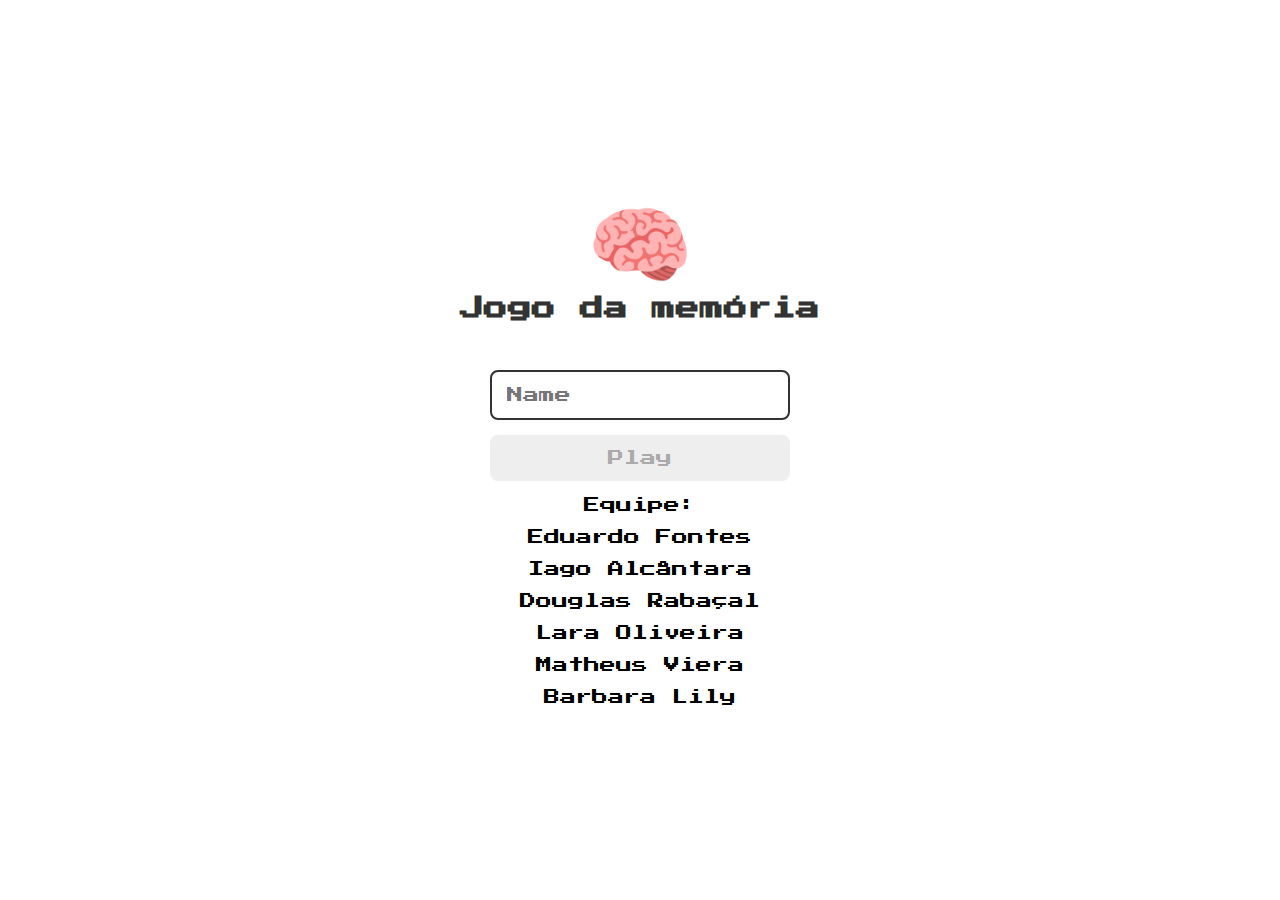
<file: index.html>
<!DOCTYPE html>
<html lang="en">
<head>
  <meta charset="UTF-8">
  <meta name="viewport" content="width=device-width, initial-scale=1.0">

  <link rel="stylesheet" href="./css/reset.css">
  <link rel="stylesheet" href="./css/login.css">

  <script defer src="./js/login.js"></script>

  <title>Jogo da memória | Login</title>
</head>
<body>
  
  <form class="login-form">

    <div class="login__header">
      <img src="./images/brain.png" alt="brain icon">
      <h1>Jogo da memória</h1>
    </div>

    <input type="text" placeholder="Name" class="login__input">
    <button type="submit" class="login__button" disabled>Play</button>
    <br>
    <span>Equipe:</span>
    <br>
    <span>Eduardo Fontes</span>
    <br>
    <span>Iago Alcântara</span>
    <br>
    <span>Douglas Rabaçal</span>
    <br>
    <span>Lara Oliveira</span>
    <br>
    <span>Matheus Viera</span>
    <br>
    <span>Barbara Lily</span>

  </form>

</body>
</html>
</file>
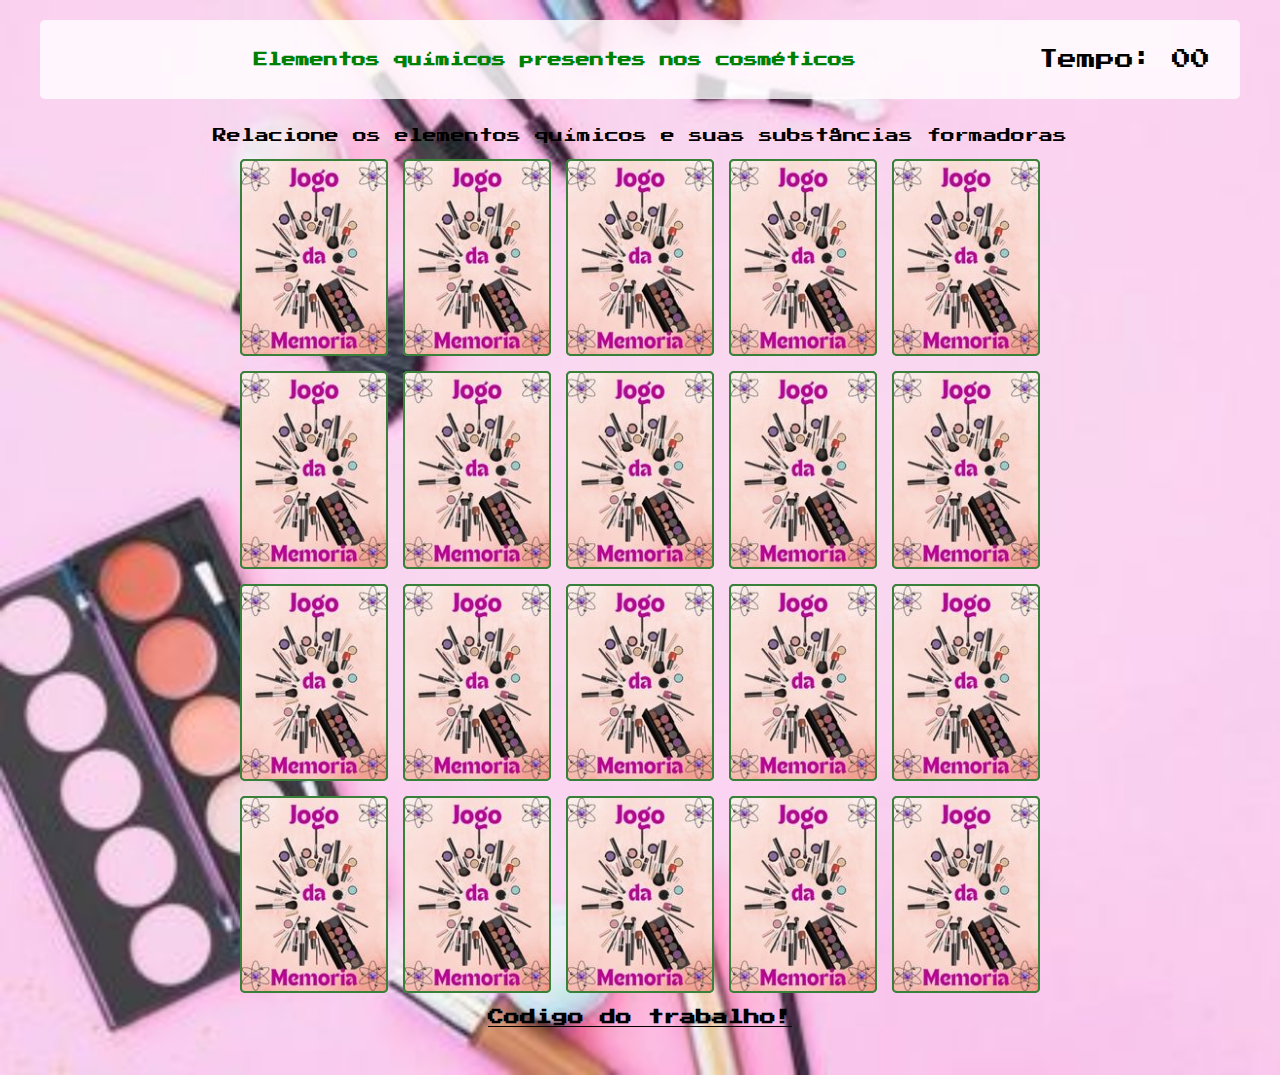
<file: pages/game.html>
<!DOCTYPE html>
<html lang="en">
<head>
  <meta charset="UTF-8">
  <meta name="viewport" content="width=device-width, initial-scale=1.0">

  <link rel="stylesheet" href="../css/reset.css">
  <link rel="stylesheet" href="../css/game.css">

  <script defer src="../js/game.js"></script>
  <title>Jogo da memória</title>
</head>
<body>

  <main>
    <header>
      <span class="player"></span>
      <strong><p style="color: green; font-size: 14px;">Elementos químicos presentes nos cosméticos</p></strong>
      <span>Tempo: <span class="timer">00</span></span>
    </header>
    <p style="text-align: center; font-size: 14px;">Relacione os elementos químicos e suas substâncias formadoras</p>
    <br>
    <div class="grid"></div>
    <br>
    <span><strong><a style="color: black;" rel="stylesheet" href="https://github.com/TheRealMagister/trabalho-de-ciencias">Codigo do trabalho!</strong></span>
  </main>

</body>
</html>
</file>
<file: css/login.css>
.login-form {
  align-items: center;
  display: flex;
  flex-direction: column;
  height: 100vh;
  justify-content: center;
}

.login__header {
  align-items: center;
  display: flex;
  flex-direction: column;
  justify-content: center;
  margin-bottom: 50px;
}

.login__header img {
  width: 100px;
}

.login__header h1 {
  color: #333;
  font-size: 1.5em;
}

.login__input {
  border: 2px solid #333;
  border-radius: 8px;
  color: #333;
  font-size: 1em;
  margin-bottom: 15px;
  max-width: 300px;
  outline: none;
  padding: 15px;
  width: 100%;
}

.login__button {
  background-color: #ee665c;
  border-radius: 8px;
  color: #fff;
  cursor: pointer;
  font-size: 1em;
  max-width: 300px;
  padding: 15px;
  width: 100%;
}

.login__button:disabled {
  background-color: #eee;
  color: #aaa;
  cursor: auto;
}
</file>
<file: css/game.css>
main {
  display: flex;
  flex-direction: column;
  width: 100%;
  background-image: url('../images/bg.jpg');
  background-size: cover;
  min-height: 100vh;
  align-items: center;
  justify-content: center;
  padding: 20px 20px 50px;
}

header {
  display: flex;
  align-items: center;
  justify-content: space-between;
  background-color: rgba(255, 255, 255, 0.8);
  font-size: 1.2em;
  width: 100%;
  max-width: 1200px;
  padding: 30px;
  margin: 0 0 30px;
  border-radius: 5px;
}

.grid {
  display: grid;
  grid-template-columns: repeat(5, 1fr);
  gap: 15px;
  width: 100%;
  max-width: 800px;
  margin: 0 auto;
}

.card {
  aspect-ratio: 3/4;
  width: 100%;
  border-radius: 5px;
  position: relative;
  transition: all 400ms ease;
  transform-style: preserve-3d;
  background-color: #ccc;
}

.face {
  width: 100%;
  height: 100%;
  position: absolute;
  background-size: cover;
  background-position: center;
  border: 2px solid #39813a;
  border-radius: 5px;
  transition: all 400ms ease;
}

.front {
  transform: rotateY(180deg);
}

.back {
  background-image: url('../images/back.png');
  backface-visibility: hidden;
}

.reveal-card {
  transform: rotateY(180deg);
}

.disabled-card {
  filter: saturate(0);
  opacity: 0.5;
}
.NOP{
  background-color: yellow;
  padding-top: 10px;
  padding-bottom: 10px;
}
</file>
